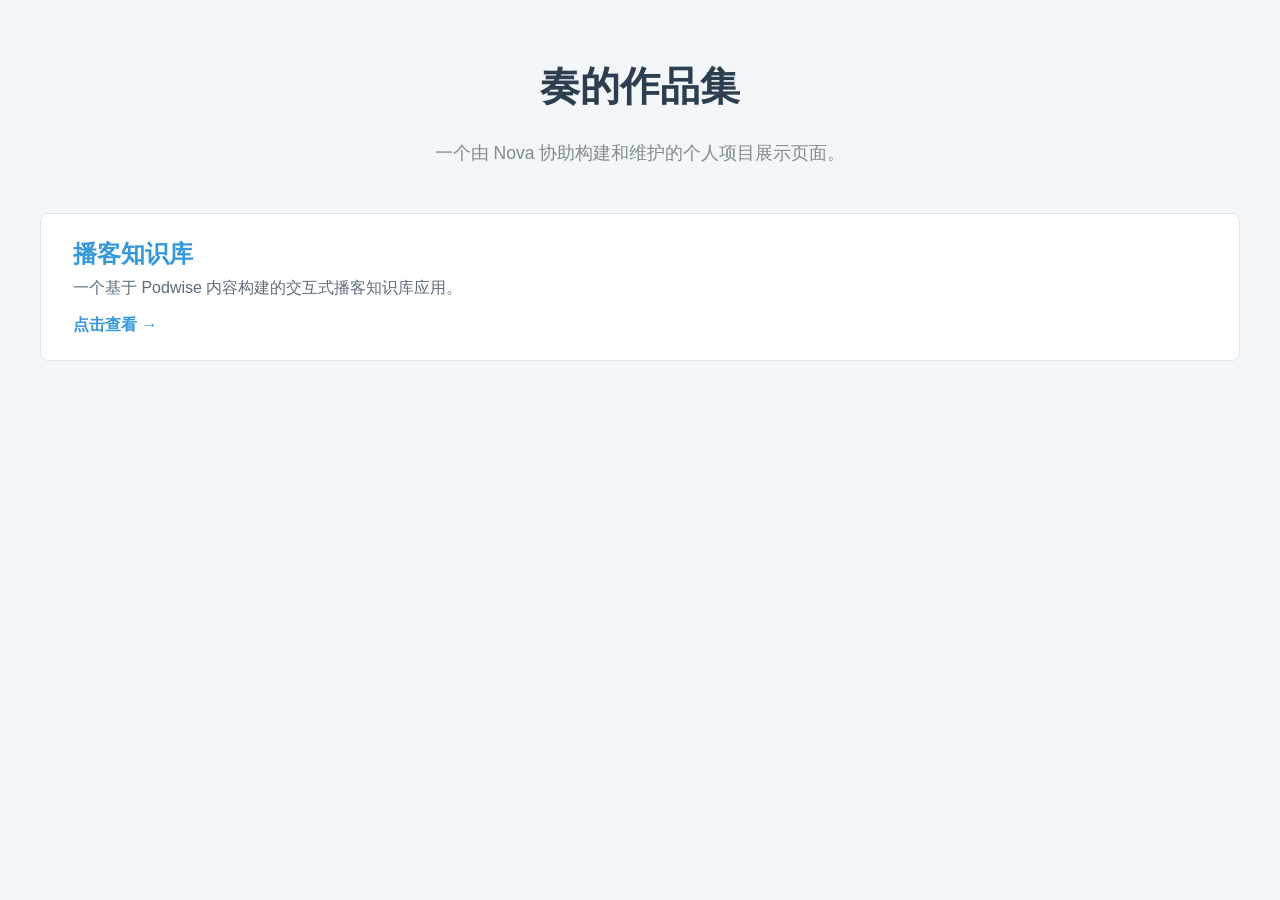
<file: index.html>
<!DOCTYPE html>
<html lang="zh-CN">
<head>
    <meta charset="UTF-8">
    <meta name="viewport" content="width=device-width, initial-scale=1.0">
    <title>奏的作品集</title>
    <link rel="stylesheet" href="portfolio_style.css">
</head>
<body>
    <header>
        <h1>奏的作品集</h1>
        <p>一个由 Nova 协助构建和维护的个人项目展示页面。</p>
    </header>
    <main>
        <section class="project-grid">
            <a href="./podcast_project/podcast.html" class="project-card">
                <h2>播客知识库</h2>
                <p>一个基于 Podwise 内容构建的交互式播客知识库应用。</p>
                <span>点击查看 &rarr;</span>
            </a>
            <!-- New project cards can be added here -->
        </section>
    </main>
</body>
</html>
</file>
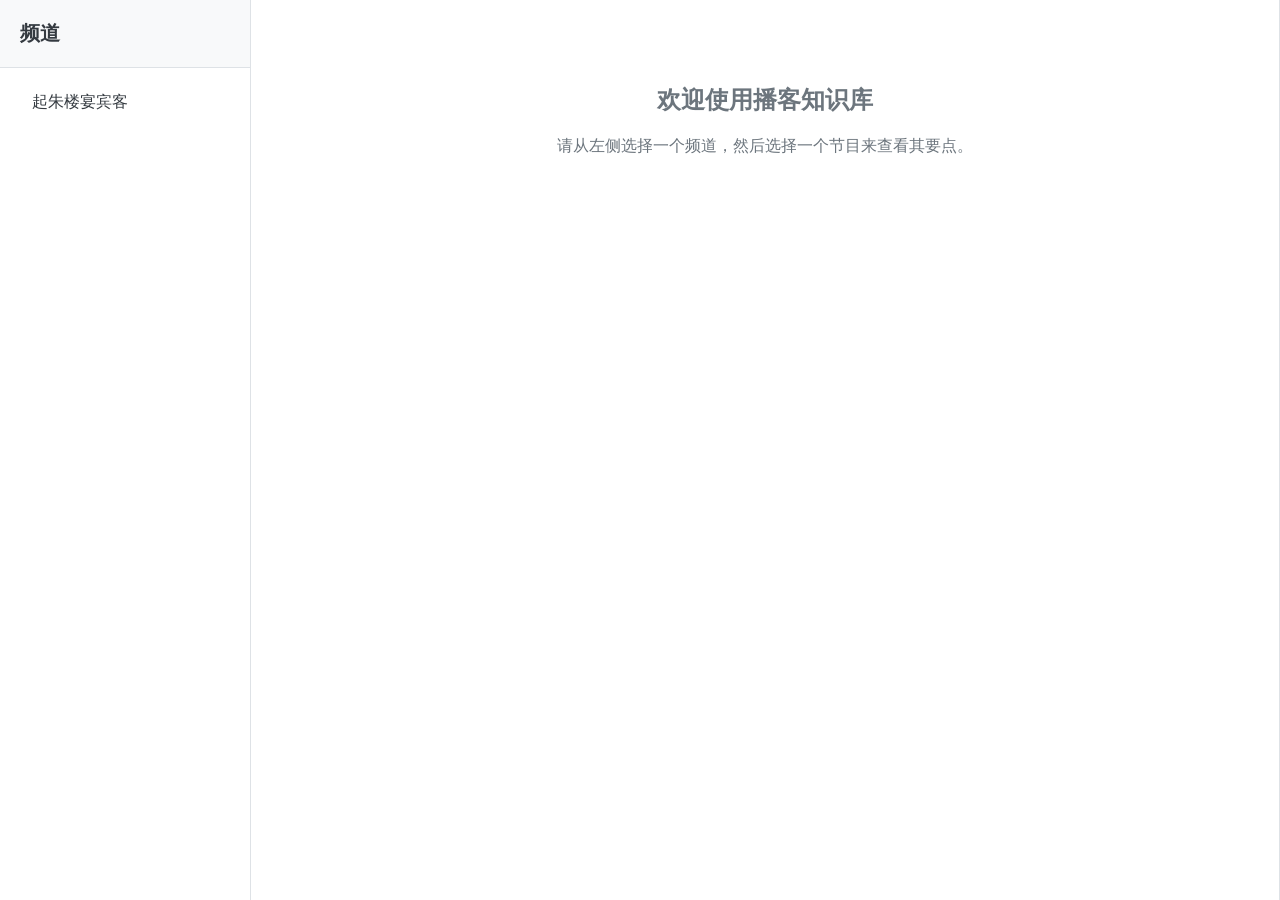
<file: podcast_project/podcast.html>
<!DOCTYPE html>
<html lang="zh-CN">
<head>
    <meta charset="UTF-8">
    <meta name="viewport" content="width=device-width, initial-scale=1.0">
    <title>播客知识库</title>
    <link rel="stylesheet" href="style.css">
</head>
<body>
    <div class="container">
        <div id="channel-column" class="column">
            <header><h1>频道</h1></header>
            <ul id="channel-list"></ul>
        </div>
        <div id="program-column" class="column">
            <header><h1>节目</h1></header>
            <ul id="program-list"></ul>
        </div>
        <main id="details-column" class="column">
            <!-- Key points will be displayed here -->
            <div class="welcome-message">
                <h2>欢迎使用播客知识库</h2>
                <p>请从左侧选择一个频道，然后选择一个节目来查看其要点。</p>
            </div>
            <div id="key-points-display"></div>
        </main>
    </div>
    <script src="script.js"></script>
</body>
</html>
</file>
<file: portfolio_style.css>
body {
    font-family: -apple-system, BlinkMacSystemFont, "Segoe UI", Roboto, Helvetica, Arial, sans-serif;
    background-color: #f4f7f9;
    color: #333;
    margin: 0;
    padding: 2rem;
}

header {
    text-align: center;
    margin-bottom: 3rem;
}

header h1 {
    font-size: 2.5rem;
    color: #2c3e50;
}

header p {
    font-size: 1.1rem;
    color: #7f8c8d;
}

.project-grid {
    display: grid;
    grid-template-columns: repeat(auto-fit, minmax(300px, 1fr));
    gap: 2rem;
    max-width: 1200px;
    margin: 0 auto;
}

.project-card {
    background-color: #ffffff;
    border: 1px solid #e0e6ed;
    border-radius: 8px;
    padding: 1.5rem 2rem;
    text-decoration: none;
    color: inherit;
    transition: transform 0.2s ease, box-shadow 0.2s ease;
    display: block;
}

.project-card:hover {
    transform: translateY(-5px);
    box-shadow: 0 10px 20px rgba(44, 62, 80, 0.1);
}

.project-card h2 {
    margin: 0 0 0.5rem 0;
    color: #3498db;
}

.project-card p {
    margin: 0 0 1rem 0;
    color: #5d6d7e;
}

.project-card span {
    font-weight: bold;
    color: #3498db;
}
</file>
<file: podcast_project/style.css>
html, body {
    height: 100%;
    margin: 0;
    font-family: -apple-system, BlinkMacSystemFont, "Segoe UI", Roboto, Helvetica, Arial, sans-serif;
    background-color: #f8f9fa;
    color: #343a40;
}

.container {
    display: flex;
    height: 100%;
    width: 100%;
}

.column {
    height: 100%;
    display: flex;
    flex-direction: column;
    border-right: 1px solid #dee2e6;
}

#channel-column {
    flex: 0 0 250px;
    background-color: #fff;
}

#program-column {
    flex: 0 0 350px;
    background-color: #f1f3f5;
}

#details-column {
    flex-grow: 1;
    background-color: #ffffff;
    overflow-y: auto;
}

.column header {
    padding: 1.25rem;
    border-bottom: 1px solid #dee2e6;
    background-color: #f8f9fa;
}

.column h1 {
    margin: 0;
    font-size: 1.25rem;
}

.column ul {
    list-style: none;
    padding: 0.5rem;
    margin: 0;
    overflow-y: auto;
}

.column li {
    padding: 0.75rem 1.25rem;
    cursor: pointer;
    border-radius: 0.3rem;
    margin: 0.25rem;
    transition: all 0.2s ease;
}

.column li:hover {
    background-color: #e9ecef;
}

.column li.active {
    background-color: #007bff;
    color: white;
}

#details-column .welcome-message {
    padding: 4rem;
    text-align: center;
    color: #6c757d;
}

#key-points-display {
    padding: 3rem;
    line-height: 1.8;
    max-width: 900px;
}

#key-points-display h2 {
    font-size: 2.5rem;
    margin-top: 0;
    margin-bottom: 1.5rem;
    border-bottom: 4px solid #007bff;
    padding-bottom: 0.5rem;
}

.key-point-section {
    margin-bottom: 3rem;
}

.key-point-section h3 {
    font-size: 1.75rem;
    color: #343a40;
    margin-bottom: 1.25rem;
    background: #f1f3f5;
    padding: 0.5rem 1rem;
    border-radius: 4px;
}

.insights-grid {
    display: grid;
    grid-template-columns: repeat(auto-fill, minmax(200px, 1fr));
    gap: 1.5rem;
}

.insight-card {
    background: #e7f3ff;
    padding: 1.5rem;
    border-radius: 8px;
    border-left: 5px solid #007bff;
    font-weight: 500;
    color: #0056b3;
    box-shadow: 0 2px 4px rgba(0,0,0,0.05);
}

.qa-list {
    display: flex;
    flex-direction: column;
    gap: 1.5rem;
}

.qa-item {
    background: #fff;
    border: 1px solid #dee2e6;
    border-radius: 8px;
    padding: 1.5rem;
    box-shadow: 0 2px 10px rgba(0,0,0,0.03);
}

.qa-item .question {
    font-weight: 700;
    color: #333;
    margin-bottom: 0.75rem;
    font-size: 1.1rem;
}

.qa-item .answer {
    color: #555;
    border-top: 1px solid #eee;
    padding-top: 0.75rem;
}

/* Initially hidden, will be shown via JS */
#program-column,
#key-points-display {
    display: none;
}
</file>
